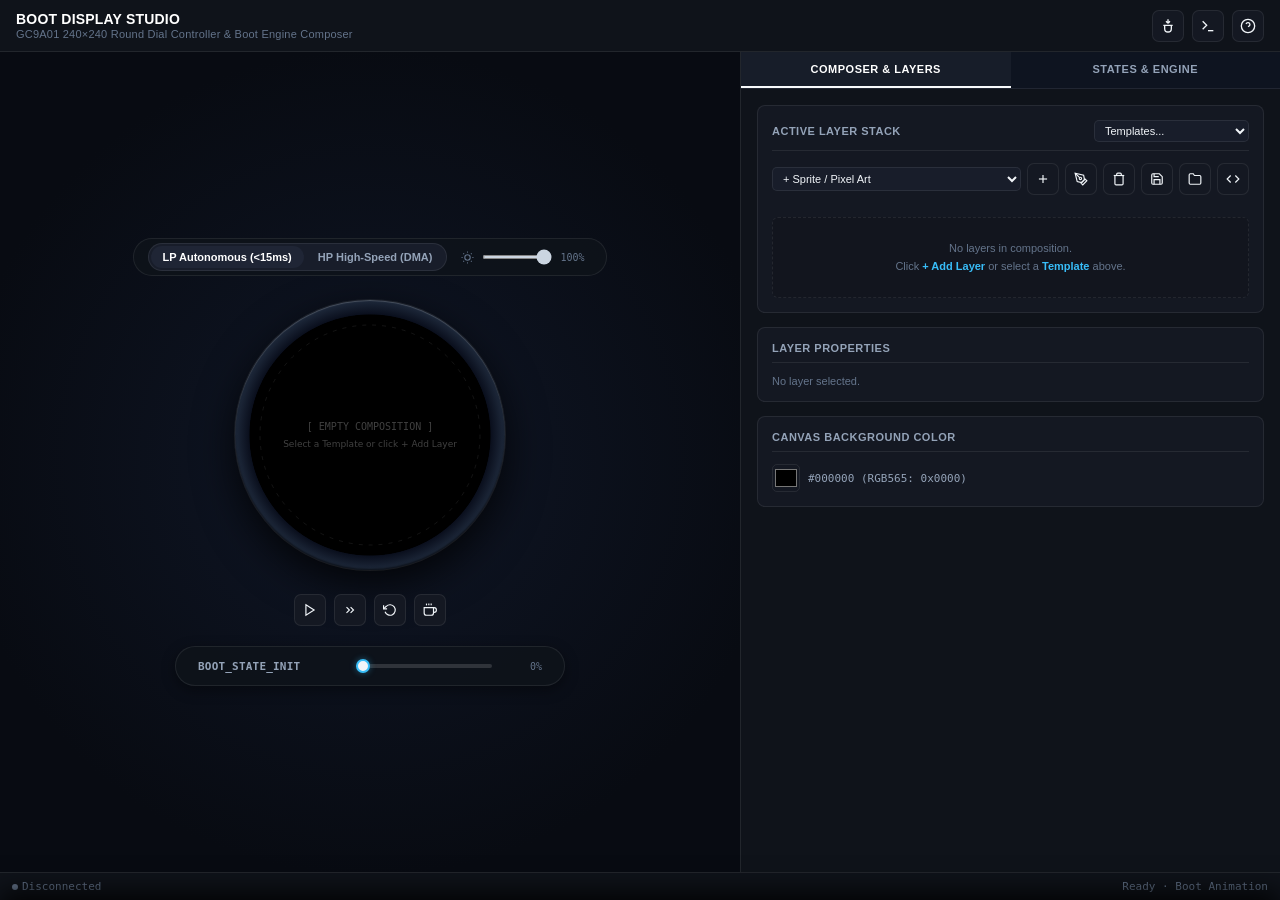
<file: tools-web/index.html>
<!DOCTYPE html>
<html lang="en">
<head>
  <meta charset="UTF-8">
  <meta name="viewport" content="width=device-width, initial-scale=1.0">
  <title>Boot Display Studio · GC9A01 240×240 Console &amp; Boot Engine Composer</title>

  <link rel="stylesheet" href="css/design-system.css">
  <link rel="stylesheet" href="css/console.css">
</head>
<body>

  <!-- ========================================================================
   * 1. SHELL: Header Bar (Title, Subtitle & Pure Icon Actions)
   * ======================================================================== -->
  <header class="app-header">
    <div class="brand-section">
      <span class="brand-title">BOOT DISPLAY STUDIO</span>
      <span class="brand-sub">GC9A01 240×240 Round Dial Controller &amp; Boot Engine Composer</span>
    </div>

    <div class="header-actions">
      <!-- Web Serial Connect Button -->
      <button class="icon-btn" id="btnConnect" data-tooltip="Connect ESP32 (115200 Baud)" aria-label="Connect Serial" onclick="toggleConnection()">
        <svg width="16" height="16" viewBox="0 0 24 24" fill="none" stroke="currentColor" stroke-width="2">
          <path d="M12 2v6m0 0l3-3m-3 3L9 5M5 11h14M7 11v5a5 5 0 0010 0v-5"></path>
        </svg>
      </button>

      <!-- Toggle Terminal Drawer -->
      <button class="icon-btn" id="btnToggleDrawer" data-tooltip="Toggle Serial Console" aria-label="Toggle Serial Console" onclick="toggleTerminalDrawer()">
        <svg width="16" height="16" viewBox="0 0 24 24" fill="none" stroke="currentColor" stroke-width="2">
          <polyline points="4 17 10 11 4 5"></polyline>
          <line x1="12" y1="19" x2="20" y2="19"></line>
        </svg>
      </button>

      <!-- Help Modal Dialog -->
      <button class="icon-btn" id="btnHelp" data-tooltip="Help &amp; Documentation" aria-label="Help" onclick="openHelpModal()">
        <svg width="16" height="16" viewBox="0 0 24 24" fill="none" stroke="currentColor" stroke-width="2">
          <circle cx="12" cy="12" r="10"></circle>
          <path d="M9.09 9a3 3 0 0 1 5.83 1c0 2-3 3-3 3"></path>
          <line x1="12" y1="17" x2="12.01" y2="17"></line>
        </svg>
      </button>
    </div>
  </header>

  <!-- ========================================================================
   * 2. MAIN WORKSPACE: Stage & Controls Panel
   * ======================================================================== -->
  <main class="studio-workspace">
    <!-- Left Display Stage -->
    <section class="display-stage">
      <!-- Stage Top Control Bar: Mode Switcher & Linear Backlight Dimmer -->
      <div class="stage-top-bar">
        <div class="stage-mode-seg" id="segEngine">
          <button class="active" id="btnEngineLp" onclick="setEngine('lp')">LP Autonomous (&lt;15ms)</button>
          <button id="btnEngineHp" onclick="setEngine('hp')">HP High-Speed (DMA)</button>
        </div>

        <div class="brightness-control">
          <svg width="13" height="13" viewBox="0 0 24 24" fill="none" stroke="currentColor" stroke-width="2" style="color: var(--text-muted);">
            <circle cx="12" cy="12" r="5"></circle>
            <line x1="12" y1="1" x2="12" y2="3"></line>
            <line x1="12" y1="21" x2="12" y2="23"></line>
            <line x1="4.22" y1="4.22" x2="5.64" y2="5.64"></line>
            <line x1="18.36" y1="18.36" x2="19.78" y2="19.78"></line>
            <line x1="1" y1="12" x2="3" y2="12"></line>
            <line x1="21" y1="12" x2="23" y2="12"></line>
            <line x1="4.22" y1="19.78" x2="5.64" y2="18.36"></line>
            <line x1="18.36" y1="5.64" x2="19.78" y2="4.22"></line>
          </svg>
          <input type="range" class="brightness-slider" id="rngBrightness" min="0" max="100" value="100" oninput="setBrightness(this.value)">
          <span class="brightness-val" id="valBrightness">100%</span>
        </div>
      </div>

      <!-- Dial Bezel: Pure GC9A01 Circular Display Frame -->
      <div class="dial-bezel" id="dialBezel">
        <canvas id="cv" width="240" height="240"></canvas>
      </div>

      <!-- Stage Quick-Action Toolbar -->
      <div class="stage-quick-bar">
        <button class="icon-btn" id="btnPlayBoot" data-tooltip="Play / Pause Simulation" aria-label="Play/Pause" onclick="togglePlayBoot()">
          <svg id="iconPlayPause" width="14" height="14" viewBox="0 0 24 24" fill="none" stroke="currentColor" stroke-width="2">
            <polygon points="5 3 19 12 5 21 5 3"></polygon>
          </svg>
        </button>

        <button class="icon-btn" id="btnStepFrame" data-tooltip="Single Cycle Simulation (0 -> 100%)" aria-label="Single Cycle" onclick="triggerSingleCycle()">
          <svg width="14" height="14" viewBox="0 0 24 24" fill="none" stroke="currentColor" stroke-width="2">
            <polyline points="13 17 18 12 13 7"></polyline>
            <polyline points="6 17 11 12 6 7"></polyline>
          </svg>
        </button>

        <button class="icon-btn" id="btnRestartBoot" data-tooltip="Restart LP-Core Animation (restart)" aria-label="Restart" onclick="restartBootAnimation()">
          <svg width="14" height="14" viewBox="0 0 24 24" fill="none" stroke="currentColor" stroke-width="2">
            <polyline points="1 4 1 10 7 10"></polyline>
            <path d="M3.51 15a9 9 0 1 0 2.13-9.36L1 10"></path>
          </svg>
        </button>

        <button class="icon-btn" id="btnHandoff" data-tooltip="Trigger LP -> HP Handoff (handoff)" aria-label="Handoff" onclick="triggerHandoff()">
          <svg width="14" height="14" viewBox="0 0 24 24" fill="none" stroke="currentColor" stroke-width="2">
            <path d="M18 8h1a4 4 0 0 1 0 8h-1"></path>
            <path d="M2 8h16v9a4 4 0 0 1-4 4H6a4 4 0 0 1-4-4V8z"></path>
            <line x1="6" y1="1" x2="6" y2="4"></line>
            <line x1="10" y1="1" x2="10" y2="4"></line>
            <line x1="14" y1="1" x2="14" y2="4"></line>
          </svg>
        </button>
      </div>

      <!-- Stage Bottom Control: Boot Progress Scrubber & State -->
      <div class="stage-progress-bar">
        <span class="progress-state-label" id="lblBootState">BOOT_STATE_INIT</span>
        <input type="range" class="progress-slider" id="rngBootProgress" min="0" max="100" value="0" oninput="onScrubberInput(this.value)">
        <span class="progress-val" id="valBootProgress">0%</span>
      </div>
    </section>

    <!-- Right Controls Panel -->
    <aside class="controls-panel">
      <!-- Tab Navigation (Clean uppercase text without icons) -->
      <div class="tab-strip">
        <button class="tab-btn active" id="btnTabComposer" onclick="switchTab('tabComposer')">Composer &amp; Layers</button>
        <button class="tab-btn" id="btnTabStates" onclick="switchTab('tabStates')">States &amp; Engine</button>
      </div>

      <!-- Tab 1: Composer & Layers -->
      <div class="tab-body active" id="tabComposer">
        <!-- Layer Stack Management Card -->
        <div class="panel-card">
          <div class="panel-title" style="flex-wrap: wrap; gap: 6px;">
            <span>ACTIVE LAYER STACK</span>
            <!-- Template Selector Dropdown -->
            <select class="select-field" id="selTemplate" style="padding: 3px 6px; font-size: 11px; max-width: 155px;" onchange="loadPresetTemplate(this.value)">
              <option value="" disabled selected>Templates...</option>
              <option value="blank">Blank Slate (0 Layers)</option>
              <option value="mascot_ring">Retro Mascot &amp; Ring</option>
              <option value="minimal_gauge">Minimal Arc Gauge &amp; Metrics</option>
              <option value="cyberpunk">Cyberpunk Dial &amp; Ticks</option>
            </select>
          </div>

          <div style="display: flex; align-items: center; gap: 6px; margin-bottom: 10px;">
            <select class="select-field" id="selAddElementType" style="flex: 1; padding: 4px 6px; font-size: 11px;">
              <option value="sprite">+ Sprite / Pixel Art</option>
              <option value="gauge">+ Progress Gauge (Ring/Arc)</option>
              <option value="text">+ Typography / Text</option>
            </select>

            <!-- Add Layer Icon Button -->
            <button class="icon-btn" id="btnAddLayer" data-tooltip="Add Selected Primitive" aria-label="Add Layer" onclick="addSelectedElement()">
              <svg width="14" height="14" viewBox="0 0 24 24" fill="none" stroke="currentColor" stroke-width="2">
                <line x1="12" y1="5" x2="12" y2="19"></line>
                <line x1="5" y1="12" x2="19" y2="12"></line>
              </svg>
            </button>

            <!-- Open Sprite & Pixel Art Studio Modal -->
            <button class="icon-btn" id="btnOpenSpriteStudio" data-tooltip="Sprite &amp; Pixel Art Studio (Mini Paint)" aria-label="Sprite Studio" onclick="openSpriteStudioModal()">
              <svg width="14" height="14" viewBox="0 0 24 24" fill="none" stroke="currentColor" stroke-width="2">
                <path d="M12 19l7-7 3 3-7 7-3-3z"></path>
                <path d="M18 13l-1.5-7.5L2 2l3.5 14.5L13 18l5-5z"></path>
                <path d="M2 2l7.586 7.586"></path>
                <circle cx="11" cy="11" r="2"></circle>
              </svg>
            </button>

            <!-- Clear All Layers -->
            <button class="icon-btn" id="btnClearLayers" data-tooltip="Clear All Layers (Blank)" aria-label="Clear Layers" onclick="clearAllLayers()">
              <svg width="14" height="14" viewBox="0 0 24 24" fill="none" stroke="currentColor" stroke-width="2">
                <polyline points="3 6 5 6 21 6"></polyline>
                <path d="M19 6v14a2 2 0 0 1-2 2H7a2 2 0 0 1-2-2V6m3 0V4a2 2 0 0 1 2-2h4a2 2 0 0 1 2 2v2"></path>
              </svg>
            </button>

            <!-- Save Project Icon Button -->
            <button class="icon-btn" id="btnSaveProj" data-tooltip="Save Project (.bootproj)" aria-label="Save Project" onclick="saveProjectJson()">
              <svg width="14" height="14" viewBox="0 0 24 24" fill="none" stroke="currentColor" stroke-width="2">
                <path d="M19 21H5a2 2 0 0 1-2-2V5a2 2 0 0 1 2-2h11l5 5v11a2 2 0 0 1-2 2z"></path>
                <polyline points="17 21 17 13 7 13 7 21"></polyline>
                <polyline points="7 3 7 8 15 8"></polyline>
              </svg>
            </button>

            <!-- Open Project Icon Button -->
            <button class="icon-btn" id="btnOpenProj" data-tooltip="Open Project (.bootproj)" aria-label="Open Project" onclick="document.getElementById('projectFileInput').click()">
              <svg width="14" height="14" viewBox="0 0 24 24" fill="none" stroke="currentColor" stroke-width="2">
                <path d="M22 19a2 2 0 0 1-2 2H4a2 2 0 0 1-2-2V5a2 2 0 0 1 2-2h5l2 3h9a2 2 0 0 1 2 2z"></path>
              </svg>
            </button>
            <input type="file" id="projectFileInput" accept=".json,.bootproj" style="display:none;" onchange="onProjectFileSelected(event)">

            <!-- Export C-Header Icon Button -->
            <button class="icon-btn" id="btnOpenExportModal" data-tooltip="Export C-Header (boot_logo_custom.h)" aria-label="Export C-Header" onclick="openExportModal()">
              <svg width="14" height="14" viewBox="0 0 24 24" fill="none" stroke="currentColor" stroke-width="2">
                <polyline points="16 18 22 12 16 6"></polyline>
                <polyline points="8 6 2 12 8 18"></polyline>
              </svg>
            </button>
          </div>

          <!-- Dynamic Layer List -->
          <div class="layer-list" id="layerListContainer">
            <!-- Populated dynamically via JS -->
          </div>
        </div>

        <!-- Layer Property Inspector Card -->
        <div class="panel-card" id="layerInspectorCard">
          <div class="panel-title">
            <span id="inspectorTitle">LAYER PROPERTIES</span>
          </div>
          <div id="inspectorFields" style="display: flex; flex-direction: column; gap: 10px;">
            <!-- Rendered dynamically depending on selected layer -->
          </div>
        </div>

        <!-- Global Canvas Background Card -->
        <div class="panel-card">
          <div class="panel-title">
            <span>CANVAS BACKGROUND COLOR</span>
          </div>
          <div class="color-row">
            <input type="color" class="color-picker" id="pickBgColor" value="#000000" onchange="onBgColorChange(this.value)">
            <span class="color-hex" id="hexBgColor">#000000 (RGB565: 0x0000)</span>
          </div>
        </div>
      </div>

      <!-- Tab 2: States & Engine -->
      <div class="tab-body" id="tabStates">
        <!-- Industrial Boot State Machine -->
        <div class="panel-card">
          <div class="panel-title">
            <span>Industrial Boot State Machine</span>
          </div>
          <div class="field-row">
            <div class="field-group">
              <label class="field-label">Boot Mode</label>
              <select class="select-field" id="selBootMode" onchange="onBootModeChange(this.value)">
                <option value="0">0: CONTINUOUS</option>
                <option value="1">1: STATIC_FRAME</option>
                <option value="2">2: SINGLE_CYCLE</option>
                <option value="3" selected>3: EVENT_DRIVEN</option>
              </select>
            </div>
            <div class="field-group">
              <label class="field-label">Completing Threshold</label>
              <input type="number" class="input-field" id="numThreshold" min="50" max="99" value="85" onchange="onThresholdChange(this.value)">
            </div>
          </div>

          <div class="field-group" style="margin-top: 4px;">
            <div style="display: flex; justify-content: space-between;">
              <label class="field-label">Completion Hold Duration (ms)</label>
              <span style="font-size: 11px; font-family: var(--font-mono); color: var(--accent-ice);" id="valHoldDuration">600 ms</span>
            </div>
            <input type="range" min="100" max="2500" step="50" value="600" id="rngHoldDuration" style="accent-color: #38bdf8; cursor: pointer;" oninput="onHoldMsChange(this.value)">
            <div style="display: flex; justify-content: space-between; font-size: 10px; color: var(--text-muted); font-family: var(--font-mono);">
              <span>100 ms</span>
              <span>600 ms</span>
              <span>2500 ms</span>
            </div>
          </div>
        </div>

        <!-- Hardware Engine & Handoff -->
        <div class="panel-card">
          <div class="panel-title">
            <span>Hardware Engine &amp; Bus Handoff</span>
          </div>
          <p style="font-size: 11px; color: var(--text-dim); line-height: 1.5;">
            The autonomous LP-Core driver initializes display registers in &lt;15ms directly out of cold reset. Once HP-Core FreeRTOS finishes peripheral probing, a handoff signal releases the SPI bus without visible display flickering.
          </p>
          <div class="field-row">
            <div class="field-group">
              <label class="field-label">LP-Core Target Bus</label>
              <input type="text" class="input-field" value="LP_SPI (GPIO 2,3,4,5)" readonly>
            </div>
            <div class="field-group">
              <label class="field-label">HP-Core Target Bus</label>
              <input type="text" class="input-field" value="SPI2_HOST (DMA Transmit)" readonly>
            </div>
          </div>
        </div>
      </div>
    </aside>
  </main>

  <!-- ========================================================================
   * STATUS BAR
   * ======================================================================== -->
  <footer class="status-bar">
    <div class="status-left">
      <div class="status-item">
        <span class="status-dot" id="statusDot"></span>
        <span id="statusText">Disconnected</span>
      </div>
    </div>
    <div class="status-right">
      <div class="status-item" id="statusInfo">Ready · Boot Animation</div>
    </div>
  </footer>

  <!-- ========================================================================
   * 3. SHELL: Collapsible Bottom Terminal Drawer
   * ======================================================================== -->
  <div class="bottom-terminal-drawer" id="bottomTerminalDrawer">
    <div class="drawer-header">
      <div class="drawer-title">
        <svg width="14" height="14" viewBox="0 0 24 24" fill="none" stroke="currentColor" stroke-width="2">
          <polyline points="4 17 10 11 4 5"></polyline>
          <line x1="12" y1="19" x2="20" y2="19"></line>
        </svg>
        <span>Serial Console · 115200 baud</span>
      </div>
      <div class="drawer-actions">
        <!-- Pure Icon Buttons with tooltips -->
        <button class="icon-btn" id="btnTermInfo" data-tooltip="Query Info (info)" aria-label="Info" onclick="sendSerialCmd('info')">
          <svg width="13" height="13" viewBox="0 0 24 24" fill="none" stroke="currentColor" stroke-width="2">
            <circle cx="12" cy="12" r="10"></circle>
            <line x1="12" y1="16" x2="12" y2="12"></line>
            <line x1="12" y1="8" x2="12.01" y2="8"></line>
          </svg>
        </button>

        <button class="icon-btn" id="btnTermState" data-tooltip="Query Boot State (state)" aria-label="State" onclick="sendSerialCmd('state')">
          <svg width="13" height="13" viewBox="0 0 24 24" fill="none" stroke="currentColor" stroke-width="2">
            <polyline points="22 12 18 12 15 21 9 3 6 12 2 12"></polyline>
          </svg>
        </button>

        <button class="icon-btn" id="btnTermHandoff" data-tooltip="Trigger Handoff (handoff)" aria-label="Handoff" onclick="sendSerialCmd('handoff')">
          <svg width="13" height="13" viewBox="0 0 24 24" fill="none" stroke="currentColor" stroke-width="2">
            <polyline points="13 17 18 12 13 7"></polyline>
            <polyline points="6 17 11 12 6 7"></polyline>
          </svg>
        </button>

        <button class="icon-btn" id="btnTermRestart" data-tooltip="Restart LP Boot (restart)" aria-label="Restart" onclick="sendSerialCmd('restart')">
          <svg width="13" height="13" viewBox="0 0 24 24" fill="none" stroke="currentColor" stroke-width="2">
            <polyline points="1 4 1 10 7 10"></polyline>
            <path d="M3.51 15a9 9 0 1 0 2.13-9.36L1 10"></path>
          </svg>
        </button>

        <button class="icon-btn" id="btnCopyTerm" data-tooltip="Copy Log to Clipboard" aria-label="Copy serial log to clipboard">
          <svg width="13" height="13" viewBox="0 0 24 24" fill="none" stroke="currentColor" stroke-width="2">
            <rect x="8" y="8" width="13" height="13" rx="2"></rect>
            <path d="M16 8V5a2 2 0 0 0-2-2H5a2 2 0 0 0-2 2v9a2 2 0 0 0 2 2h3"></path>
          </svg>
        </button>

        <button class="icon-btn" id="btnDownloadTerm" data-tooltip="Download Log" aria-label="Download serial log">
          <svg width="13" height="13" viewBox="0 0 24 24" fill="none" stroke="currentColor" stroke-width="2">
            <path d="M21 15v4a2 2 0 0 1-2 2H5a2 2 0 0 1-2-2v-4"></path>
            <polyline points="7 10 12 15 17 10"></polyline>
            <line x1="12" y1="15" x2="12" y2="3"></line>
          </svg>
        </button>

        <button class="icon-btn" id="btnClearTerm" data-tooltip="Clear Log" aria-label="Clear serial log" onclick="clearTerminal()">
          <svg width="13" height="13" viewBox="0 0 24 24" fill="none" stroke="currentColor" stroke-width="2">
            <polyline points="3 6 5 6 21 6"></polyline>
            <path d="M19 6v14a2 2 0 0 1-2 2H7a2 2 0 0 1-2-2V6m3 0V4a2 2 0 0 1 2-2h4a2 2 0 0 1 2 2v2"></path>
          </svg>
        </button>

        <button class="icon-btn" id="btnCloseDrawer" data-tooltip="Close Drawer" aria-label="Close serial console" onclick="toggleTerminalDrawer(false)">
          <svg width="13" height="13" viewBox="0 0 24 24" fill="none" stroke="currentColor" stroke-width="2">
            <line x1="18" y1="6" x2="6" y2="18"></line>
            <line x1="6" y1="6" x2="18" y2="18"></line>
          </svg>
        </button>
      </div>
    </div>
    <div class="drawer-body" id="termLog">
      <div class="log-info">[SYS] Terminal ready. Plug in your ESP32 board and click the top-right plug icon.</div>
    </div>
    <div class="drawer-input-row">
      <input type="text" id="termCmdInput" placeholder="Type a command and press Enter..." onkeydown="if(event.key==='Enter') sendCustomTermCmd()">
      <button class="icon-btn" id="btnSendCmd" data-tooltip="Send Command" aria-label="Send Command" onclick="sendCustomTermCmd()">
        <svg width="14" height="14" viewBox="0 0 24 24" fill="none" stroke="currentColor" stroke-width="2">
          <line x1="22" y1="2" x2="11" y2="13"></line>
          <polygon points="22 2 15 22 11 13 2 9 22 2"></polygon>
        </svg>
      </button>
    </div>
  </div>

  <!-- ========================================================================
   * 4. MODALS: Help, Asset Import, C-Header Export
   * ======================================================================== -->

  <!-- Help Modal -->
  <div class="modal-backdrop" id="helpModal">
    <div class="modal-card">
      <div class="modal-head">
        <span class="modal-title">Boot Display Studio · Reference</span>
        <button class="icon-btn" aria-label="Close" onclick="closeHelpModal()">
          <svg width="14" height="14" viewBox="0 0 24 24" fill="none" stroke="currentColor" stroke-width="2">
            <line x1="18" y1="6" x2="6" y2="18"></line>
            <line x1="6" y1="6" x2="18" y2="18"></line>
          </svg>
        </button>
      </div>
      <div class="modal-body">
        <p><strong>Architecture Overview:</strong> The ESP-IDF Boot Display driver delivers instant-on visual feedback using the autonomous LP-Core (ULP RISC-V @ 40MHz) over LP-SPI, switching seamlessly to HP-Core DMA SPI without bus collision.</p>
        <p><strong>Universal Composer:</strong> Compose circular boot displays using dynamic stacked elements: Progress Rings, Circular Typography, Pixel Mascots, and 1-bit custom imported Bitmaps.</p>
        <p><strong>Firmware Commands:</strong></p>
        <p><code>info</code> — Query display driver statistics, frame timings, and init durations</p>
        <p><code>state</code> — Read current boot animation state</p>
        <p><code>handoff</code> — Release display bus from LP-Core to HP-Core</p>
        <p><code>restart</code> — Re-trigger autonomous LP-Core boot sequence</p>
        <p><code>progress &lt;0..100&gt;</code> — Report boot completion progress</p>
        <p><code>mode &lt;0..3&gt;</code> — Set boot display mode (Continuous, Static, Single-Cycle, Event-Driven)</p>
      </div>
    </div>
  </div>

  <!-- Sprite & Pixel Art Studio Modal Dialog -->
  <div class="modal-backdrop" id="spriteStudioModal">
    <div class="modal-card pixel-modal-card">
      <div class="modal-head">
        <div style="display: flex; align-items: center; gap: 8px;">
          <svg width="16" height="16" viewBox="0 0 24 24" fill="none" stroke="currentColor" stroke-width="2" style="color: var(--accent-ice);">
            <path d="M12 19l7-7 3 3-7 7-3-3z"></path>
            <path d="M18 13l-1.5-7.5L2 2l3.5 14.5L13 18l5-5z"></path>
            <path d="M2 2l7.586 7.586"></path>
            <circle cx="11" cy="11" r="2"></circle>
          </svg>
          <span class="modal-title">Sprite &amp; Pixel Art Studio</span>
        </div>
        <button class="icon-btn" aria-label="Close" onclick="closeSpriteStudioModal()">
          <svg width="14" height="14" viewBox="0 0 24 24" fill="none" stroke="currentColor" stroke-width="2">
            <line x1="18" y1="6" x2="6" y2="18"></line>
            <line x1="6" y1="6" x2="18" y2="18"></line>
          </svg>
        </button>
      </div>
      <div class="modal-body" style="padding: 16px;">
        <div class="pixel-studio-body">
          <!-- Tools Column -->
          <div class="pixel-tools-col">
            <span class="field-label" style="margin-bottom: 2px;">Drawing Tools</span>
            <div class="pixel-tool-grid">
              <button class="pixel-tool-btn active" id="btnToolPen" data-tooltip="Pencil / Draw" onclick="setPixelTool('pen')">
                <svg width="15" height="15" viewBox="0 0 24 24" fill="none" stroke="currentColor" stroke-width="2"><path d="M12 19l7-7 3 3-7 7-3-3z"></path><path d="M18 13l-1.5-7.5L2 2l3.5 14.5L13 18l5-5z"></path></svg>
              </button>
              <button class="pixel-tool-btn" id="btnToolEraser" data-tooltip="Eraser (Transparent)" onclick="setPixelTool('eraser')">
                <svg width="15" height="15" viewBox="0 0 24 24" fill="none" stroke="currentColor" stroke-width="2"><path d="M20 20H7L3 16C2 15 2 13 3 12L13 2L22 11L20 20Z"></path><line x1="7" y1="20" x2="17" y2="10"></line></svg>
              </button>
              <button class="pixel-tool-btn" id="btnToolBucket" data-tooltip="Paint Bucket (Flood Fill)" onclick="setPixelTool('bucket')">
                <svg width="15" height="15" viewBox="0 0 24 24" fill="none" stroke="currentColor" stroke-width="2"><path d="M19 11l-8-8-8.5 8.5a2.12 2.12 0 0 0 0 3l5 5a2.12 2.12 0 0 0 3 0L19 11z"></path><path d="M5 2l5 5"></path><path d="M2 13h15"></path><path d="M22 20a2 2 0 1 1-4 0c0-1.6 2-3 2-3s2 1.4 2 3z"></path></svg>
              </button>
              <button class="pixel-tool-btn" id="btnToolPipette" data-tooltip="Eyedropper (Pick Color)" onclick="setPixelTool('picker')">
                <svg width="15" height="15" viewBox="0 0 24 24" fill="none" stroke="currentColor" stroke-width="2"><path d="M14 2l4 4-9 9-4-4 9-9z"></path><path d="M3 21l3-1-2-2-1 3z"></path></svg>
              </button>
            </div>

            <span class="field-label" style="margin-top: 6px;">Palette</span>
            <div class="pixel-swatches-grid" id="pixelSwatches">
              <!-- Swatches populated via JS -->
            </div>
            <div style="display: flex; align-items: center; gap: 6px; margin-top: 4px;">
              <input type="color" id="pixelColorInput" value="#00d4ff" style="width: 26px; height: 26px; border: none; border-radius: 4px; cursor: pointer; background: transparent;" onchange="onPixelColorPickerChange(this.value)">
              <span style="font-family: var(--font-mono); font-size: 10px; color: var(--text-dim);" id="lblCurrentColor">#00d4ff</span>
            </div>

            <span class="field-label" style="margin-top: 6px;">Grid Actions</span>
            <div class="pixel-tool-grid">
              <button class="pixel-tool-btn" data-tooltip="Clear Grid" onclick="clearPixelGrid()">
                <svg width="14" height="14" viewBox="0 0 24 24" fill="none" stroke="currentColor" stroke-width="2"><polyline points="3 6 5 6 21 6"></polyline><path d="M19 6v14a2 2 0 0 1-2 2H7a2 2 0 0 1-2-2V6m3 0V4a2 2 0 0 1 2-2h4a2 2 0 0 1 2 2v2"></path></svg>
              </button>
              <button class="pixel-tool-btn" data-tooltip="Invert Pixels" onclick="invertPixelGrid()">
                <svg width="14" height="14" viewBox="0 0 24 24" fill="none" stroke="currentColor" stroke-width="2"><circle cx="12" cy="12" r="10"></circle><path d="M12 2a10 10 0 0 0 0 20z" fill="currentColor"></path></svg>
              </button>
            </div>

            <span class="field-label" style="margin-top: 6px;">Shift 1px</span>
            <div class="pixel-tool-grid">
              <button class="pixel-tool-btn" data-tooltip="Shift Up" onclick="shiftPixelGrid(0, -1)"><svg width="12" height="12" viewBox="0 0 24 24" fill="none" stroke="currentColor" stroke-width="2"><polyline points="18 15 12 9 6 15"></polyline></svg></button>
              <button class="pixel-tool-btn" data-tooltip="Shift Down" onclick="shiftPixelGrid(0, 1)"><svg width="12" height="12" viewBox="0 0 24 24" fill="none" stroke="currentColor" stroke-width="2"><polyline points="6 9 12 15 18 9"></polyline></svg></button>
              <button class="pixel-tool-btn" data-tooltip="Shift Left" onclick="shiftPixelGrid(-1, 0)"><svg width="12" height="12" viewBox="0 0 24 24" fill="none" stroke="currentColor" stroke-width="2"><polyline points="15 18 9 12 15 6"></polyline></svg></button>
              <button class="pixel-tool-btn" data-tooltip="Shift Right" onclick="shiftPixelGrid(1, 0)"><svg width="12" height="12" viewBox="0 0 24 24" fill="none" stroke="currentColor" stroke-width="2"><polyline points="9 18 15 12 9 6"></polyline></svg></button>
            </div>
          </div>

          <!-- Center Interactive Grid Canvas -->
          <div class="pixel-grid-wrap">
            <div style="display: flex; justify-content: space-between; align-items: center; width: 100%;">
              <div style="display: flex; align-items: center; gap: 8px;">
                <span class="field-label" style="margin: 0;">Resolution:</span>
                <select class="select-field" id="selGridRes" style="padding: 2px 6px; font-size: 11px;" onchange="changeGridResolution(parseInt(this.value))">
                  <option value="16">16 × 16 px</option>
                  <option value="24" selected>24 × 24 px</option>
                  <option value="32">32 × 32 px</option>
                  <option value="48">48 × 48 px</option>
                </select>
              </div>

              <div style="display: flex; align-items: center; gap: 8px;">
                <span class="field-label" style="margin: 0;">Presets:</span>
                <select class="select-field" id="selSpritePreset" style="padding: 2px 6px; font-size: 11px;" onchange="loadSpritePreset(this.value)">
                  <option value="" disabled selected>Load Preset...</option>
                  <option value="tomato">Tomato / Fruit (24×24)</option>
                  <option value="mascot">Retro Mascot (12×14)</option>
                  <option value="chip">ESP32 Chip (24×24)</option>
                  <option value="heart">Pixel Heart (16×16)</option>
                  <option value="star">Star / Spark (16×16)</option>
                </select>
              </div>
            </div>

            <canvas id="pixelGridCanvas" width="288" height="288"></canvas>
            <div style="display: flex; justify-content: space-between; width: 100%; font-size: 10px; font-family: var(--font-mono); color: var(--text-muted);">
              <span id="lblGridCoords">X: 0, Y: 0</span>
              <span>Hold &amp; Drag to Paint</span>
            </div>
          </div>

          <!-- Right Sidebar: 1:1 Dial Preview & Image Importer -->
          <div class="pixel-sidebar-col">
            <span class="field-label">Dial 1:1 Preview</span>
            <div class="pixel-preview-box">
              <div class="pixel-dial-preview">
                <canvas id="previewMiniCanvas" width="48" height="48"></canvas>
              </div>
              <span style="font-size: 10px; font-family: var(--font-mono); color: var(--text-muted); margin-top: 6px;" id="lblPreviewScale">Scale: 2x</span>
            </div>

            <span class="field-label">Import External Asset</span>
            <div class="dropzone-box" id="spriteDropzone" onclick="document.getElementById('spriteFileInput').click()">
              <svg width="22" height="22" viewBox="0 0 24 24" fill="none" stroke="currentColor" stroke-width="2" style="color: var(--accent-ice); margin-bottom: 4px;">
                <path d="M21 15v4a2 2 0 0 1-2 2H5a2 2 0 0 1-2-2v-4"></path>
                <polyline points="17 8 12 3 7 8"></polyline>
                <line x1="12" y1="3" x2="12" y2="15"></line>
              </svg>
              <div style="font-weight: 600; font-size: 11px; color: #fff;">Drop Image File</div>
              <div style="font-size: 10px; color: var(--text-muted); margin-top: 2px;">PNG, JPG, SVG, WEBP</div>
              <input type="file" id="spriteFileInput" accept="image/*" style="display:none;" onchange="handleSpriteImageFile(event)">
            </div>

            <div style="display: flex; flex-direction: column; gap: 4px;">
              <div style="display: flex; justify-content: space-between;">
                <span class="field-label" style="font-size: 10px;">Import Threshold</span>
                <span style="font-size: 10px; font-family: var(--font-mono); color: var(--accent-ice);" id="valImportThreshold">128</span>
              </div>
              <input type="range" min="0" max="255" value="128" id="rngImportThreshold" style="width: 100%; accent-color: #38bdf8; cursor: pointer;" oninput="updateImportThreshold(this.value)">
            </div>

            <button class="btn btn-primary" id="btnSaveSpriteLayer" style="margin-top: auto;" onclick="saveSpriteToLayer()">
              + Insert as Sprite Layer
            </button>
          </div>
        </div>
      </div>
    </div>
  </div>

  <!-- C-Header Export Modal Dialog -->
  <div class="modal-backdrop" id="cHeaderModal">
    <div class="modal-card" style="max-width: 680px;">
      <div class="modal-head">
        <span class="modal-title">Production C-Header · boot_logo_custom.h</span>
        <div style="display: flex; align-items: center; gap: 6px;">
          <button class="icon-btn" data-tooltip="Copy to Clipboard" aria-label="Copy Code" onclick="copyHeaderCode()">
            <svg width="14" height="14" viewBox="0 0 24 24" fill="none" stroke="currentColor" stroke-width="2">
              <rect x="9" y="9" width="13" height="13" rx="2" ry="2"></rect>
              <path d="M5 15H4a2 2 0 0 1-2-2V4a2 2 0 0 1 2-2h9a2 2 0 0 1 2 2v1"></path>
            </svg>
          </button>
          <button class="icon-btn" data-tooltip="Download boot_logo_custom.h" aria-label="Download File" onclick="downloadHeaderFile()">
            <svg width="14" height="14" viewBox="0 0 24 24" fill="none" stroke="currentColor" stroke-width="2">
              <path d="M21 15v4a2 2 0 0 1-2 2H5a2 2 0 0 1-2-2v-4"></path>
              <polyline points="7 10 12 15 17 10"></polyline>
              <line x1="12" y1="15" x2="12" y2="3"></line>
            </svg>
          </button>
          <button class="icon-btn" aria-label="Close" onclick="closeExportModal()">
            <svg width="14" height="14" viewBox="0 0 24 24" fill="none" stroke="currentColor" stroke-width="2">
              <line x1="18" y1="6" x2="6" y2="18"></line>
              <line x1="6" y1="6" x2="18" y2="18"></line>
            </svg>
          </button>
        </div>
      </div>
      <div class="modal-body">
        <textarea id="codeOutput" readonly style="width: 100%; height: 380px; background: #05070a; border: 1px solid var(--border-color); border-radius: 6px; padding: 12px; font-family: var(--font-mono); font-size: 11px; color: #38bdf8; outline: none; resize: none; white-space: pre;"></textarea>
      </div>
    </div>
  </div>

  <!-- ========================================================================
   * 5. JAVASCRIPT: Engine, Mini-LVGL Composer & Hardware Bridge
   * ======================================================================== -->
  <script src="js/state.js"></script>
  <script src="js/sprite-editor.js"></script>
  <script src="js/canvas-interactions.js"></script>
  <script src="js/display-renderer.js"></script>
  <script src="js/boot-controls.js"></script>
  <script src="js/layer-editor.js"></script>
  <script src="js/project-export.js"></script>
  <script src="js/serial-ui.js"></script>
</body>
</html>
</file>
<file: tools-web/css/design-system.css>
:root {
      /* Surfaces & Backgrounds */
      --bg-base: #090b10;
      --bg-panel: #0f131a;
      --bg-card: #141822;
      --bg-input: #181d2a;
      --bg-hover: #1f2535;

      /* Refined Hairline Borders */
      --border-color: rgba(255, 255, 255, 0.08);
      --border-hover: rgba(255, 255, 255, 0.16);
      --border-active: rgba(255, 255, 255, 0.28);

      /* Typography */
      --text-main: #f1f5f9;
      --text-dim: #94a3b8;
      --text-muted: #64748b;

      /* Functional Accents */
      --accent-ice: #38bdf8;
      --accent-emerald: #10b981;
      --accent-emerald-soft: #34d399;
      --accent-amber: #f59e0b;
      --accent-amber-soft: #fbbf24;
      --accent-crimson: #ef4444;
      --accent-crimson-soft: #f87171;

      --font-sans: -apple-system, BlinkMacSystemFont, "Segoe UI", Roboto, Helvetica, Arial, sans-serif;
      --font-mono: ui-monospace, "Cascadia Code", "Fira Code", "JetBrains Mono", Consolas, monospace;

      --header-height: 52px;
      --panel-width: 540px;
    }
    * {
      box-sizing: border-box;
      margin: 0;
      padding: 0;
    }
    body {
      background: var(--bg-base);
      color: var(--text-main);
      font-family: var(--font-sans);
      height: 100vh;
      display: flex;
      flex-direction: column;
      overflow: hidden;
      user-select: none;
      -webkit-font-smoothing: antialiased;
    }
    @keyframes pulse-dot {
      0%, 100% { opacity: 1; transform: scale(1); }
      50% { opacity: 0.4; transform: scale(0.85); }
    }
</file>
<file: tools-web/css/console.css>
/* ==========================================================================
     * 1. ESP32 Studio Design Tokens & Core Styles (Pro Titanium & Deep Slate)
     * ========================================================================== */






    /* Tooltip Styling */
    [data-tooltip] {
      position: relative;
    }
    [data-tooltip]:hover::after {
      content: attr(data-tooltip);
      position: absolute;
      top: calc(100% + 7px);
      right: 0;
      white-space: nowrap;
      background: #090c12;
      color: #fff;
      font-size: 11px;
      font-family: var(--font-sans);
      font-weight: 500;
      padding: 4px 8px;
      border-radius: 5px;
      border: 1px solid var(--border-hover);
      box-shadow: 0 6px 18px rgba(0, 0, 0, 0.7);
      z-index: 1000;
      pointer-events: none;
    }

    /* Icon Buttons Standard */
    .icon-btn {
      width: 32px;
      height: 32px;
      padding: 0;
      border-radius: 7px;
      border: 1px solid var(--border-color);
      background: var(--bg-card);
      color: var(--text-main);
      display: inline-flex;
      align-items: center;
      justify-content: center;
      cursor: pointer;
      position: relative;
      transition: all 0.15s ease;
      flex-shrink: 0;
      outline: none;
    }
    .icon-btn:hover { background: var(--bg-hover); border-color: var(--border-hover); color: #fff; }
    .icon-btn:active { transform: translateY(1px); }
    .icon-btn:disabled { opacity: 0.4; cursor: not-allowed; }
    .icon-btn.connected {
      background: rgba(16, 185, 129, 0.14);
      color: var(--accent-emerald-soft);
      border-color: rgba(16, 185, 129, 0.45);
      box-shadow: 0 0 10px rgba(16, 185, 129, 0.2);
    }
    .icon-btn.connecting {
      background: rgba(245, 158, 11, 0.14);
      color: var(--accent-amber-soft);
      border-color: rgba(245, 158, 11, 0.4);
      animation: pulse-dot 1.2s infinite;
    }



    .btn {
      background: var(--bg-card);
      color: var(--text-main);
      border: 1px solid var(--border-color);
      border-radius: 6px;
      padding: 6px 12px;
      font-size: 11px;
      font-weight: 600;
      cursor: pointer;
      display: inline-flex;
      align-items: center;
      gap: 6px;
      transition: background 0.15s, border-color 0.15s;
    }
    .btn:hover { background: var(--bg-hover); border-color: var(--border-hover); color: #fff; }
    .btn-primary {
      background: rgba(56, 189, 248, 0.15);
      border-color: rgba(56, 189, 248, 0.4);
      color: var(--accent-ice);
    }
    .btn-primary:hover {
      background: rgba(56, 189, 248, 0.25);
      border-color: var(--accent-ice);
      color: #fff;
    }

    /* ==========================================================================
     * 2. Header Bar
     * ========================================================================== */
    header.app-header {
      background: var(--bg-panel);
      border-bottom: 1px solid var(--border-color);
      height: var(--header-height);
      display: flex;
      align-items: center;
      justify-content: space-between;
      padding: 0 16px;
      gap: 12px;
      flex-shrink: 0;
      z-index: 100;
    }

    .brand-section {
      display: flex;
      flex-direction: column;
      gap: 2px;
    }

    .brand-title {
      font-size: 14px;
      font-weight: 700;
      letter-spacing: 0.2px;
      color: #fff;
      line-height: 1.2;
      white-space: nowrap;
    }

    .brand-sub {
      font-size: 11px;
      color: var(--text-muted);
      font-family: var(--font-sans);
      letter-spacing: 0.02em;
      line-height: 1;
      white-space: nowrap;
    }

    .header-actions {
      display: flex;
      align-items: center;
      gap: 8px;
    }

    /* ==========================================================================
     * 3. Main Workspace Layout
     * ========================================================================== */
    .studio-workspace {
      display: flex;
      flex: 1;
      height: calc(100vh - var(--header-height));
      overflow: hidden;
    }

    /* Left Stage */
    .display-stage {
      flex: 1;
      display: flex;
      flex-direction: column;
      align-items: center;
      justify-content: center;
      background: radial-gradient(circle at center, #0f1626 0%, #080b12 75%);
      position: relative;
      padding: 24px;
      gap: 20px;
      overflow-y: auto;
    }

    /* Stage Top Control Bar: Mode Switcher & Linear Backlight Dimmer */
    .stage-top-bar {
      display: flex;
      align-items: center;
      gap: 14px;
      background: rgba(15, 19, 26, 0.85);
      border: 1px solid var(--border-color);
      border-radius: 24px;
      padding: 4px 14px;
      z-index: 10;
    }

    .stage-mode-seg {
      display: flex;
      gap: 2px;
      background: var(--bg-input);
      border-radius: 16px;
      padding: 2px;
      border: 1px solid var(--border-color);
    }
    .stage-mode-seg button {
      padding: 5px 12px;
      border: none;
      border-radius: 14px;
      background: transparent;
      color: var(--text-dim);
      font-size: 11px;
      font-weight: 600;
      cursor: pointer;
      transition: all 0.15s;
      white-space: nowrap;
    }
    .stage-mode-seg button:hover { color: #fff; }
    .stage-mode-seg button.active {
      background: var(--bg-hover);
      color: #fff;
    }

    .brightness-control {
      display: flex;
      align-items: center;
      gap: 8px;
    }
    .brightness-slider {
      width: 70px;
      height: 4px;
      accent-color: #cbd5e1;
      cursor: pointer;
    }
    .brightness-val {
      font-family: var(--font-mono);
      font-size: 10px;
      color: var(--text-muted);
      width: 32px;
    }

    /* Dial Bezel: 270px Bezel with 240px Circular GC9A01 Canvas */
    .dial-bezel {
      width: 270px;
      height: 270px;
      border-radius: 50%;
      margin: 4px 0;
      background: radial-gradient(circle at center, #000000 0%, #000000 120px, #0a0f1d 121px, #1e293b 135px);
      box-shadow:
        0 0 0 1px rgba(255, 255, 255, 0.08),
        0 14px 40px rgba(0, 0, 0, 0.8),
        inset 0 1px 1px rgba(255, 255, 255, 0.2),
        inset 0 -1px 2px rgba(0, 0, 0, 0.6);
      display: flex;
      align-items: center;
      justify-content: center;
      position: relative;
      flex-shrink: 0;
    }

    #cv {
      width: 240px;
      height: 240px;
      border-radius: 50%;
      display: block;
      background: #000000;
      box-shadow: inset 0 0 12px rgba(0, 0, 0, 0.95);
      position: relative;
      z-index: 2;
      transition: filter 0.15s ease;
    }

    /* Stage Quick Action Bar */
    .stage-quick-bar {
      display: flex;
      gap: 8px;
      align-items: center;
      justify-content: center;
    }

    /* Stage Bottom Control Bar: Boot Progress Scrubber & State */
    .stage-progress-bar {
      display: flex;
      align-items: center;
      gap: 12px;
      background: rgba(15, 19, 26, 0.85);
      border: 1px solid var(--border-color);
      border-radius: 20px;
      padding: 0 22px;
      height: 40px;
      width: 390px;
      max-width: 100%;
      z-index: 10;
      box-shadow: 0 4px 14px rgba(0, 0, 0, 0.4);
    }
    .progress-state-label {
      font-family: var(--font-mono);
      font-size: 11px;
      font-weight: 600;
      color: var(--text-dim);
      width: 140px;
      white-space: nowrap;
      overflow: hidden;
      text-overflow: ellipsis;
      letter-spacing: 0.2px;
      transition: color 0.15s;
      flex-shrink: 0;
    }
    .progress-slider {
      -webkit-appearance: none;
      appearance: none;
      flex: 1;
      height: 4px;
      background: rgba(255, 255, 255, 0.14);
      border-radius: 2px;
      outline: none;
      cursor: pointer;
      margin: 0 6px;
    }
    .progress-slider::-webkit-slider-thumb {
      -webkit-appearance: none;
      appearance: none;
      width: 14px;
      height: 14px;
      border-radius: 50%;
      background: #f1f5f9;
      border: 2px solid #38bdf8;
      box-shadow: 0 0 6px rgba(56, 189, 248, 0.4);
      cursor: pointer;
      transition: transform 0.1s ease, background 0.1s ease;
    }
    .progress-slider::-moz-range-thumb {
      width: 14px;
      height: 14px;
      border-radius: 50%;
      background: #f1f5f9;
      border: 2px solid #38bdf8;
      box-shadow: 0 0 6px rgba(56, 189, 248, 0.4);
      cursor: pointer;
      border: none;
    }
    .progress-slider::-webkit-slider-thumb:hover, .progress-slider::-moz-range-thumb:hover {
      transform: scale(1.15);
      background: #fff;
    }
    .progress-val {
      font-family: var(--font-mono);
      font-size: 10px;
      color: var(--text-muted);
      width: 32px;
      text-align: right;
      white-space: nowrap;
      flex-shrink: 0;
    }

    /* ==========================================================================
     * 4. Right Controls Panel
     * ========================================================================== */
    .controls-panel {
      width: var(--panel-width);
      background: var(--bg-panel);
      border-left: 1px solid var(--border-color);
      display: flex;
      flex-direction: column;
      flex-shrink: 0;
      overflow: hidden;
    }

    .tab-strip {
      display: flex;
      border-bottom: 1px solid var(--border-color);
      background: rgba(14, 20, 34, 0.8);
    }
    .tab-btn {
      flex: 1;
      padding: 11px 8px;
      background: transparent;
      border: none;
      border-bottom: 2px solid transparent;
      color: var(--text-dim);
      font-size: 11px;
      font-weight: 600;
      text-transform: uppercase;
      letter-spacing: 0.5px;
      cursor: pointer;
      transition: all 0.15s;
    }
    .tab-btn:hover { color: #fff; }
    .tab-btn.active {
      color: #fff;
      border-bottom-color: #f8fafc;
      background: rgba(255, 255, 255, 0.04);
    }

    .tab-body {
      flex: 1;
      overflow-y: auto;
      padding: 16px;
      display: none;
      flex-direction: column;
      gap: 14px;
    }
    .tab-body.active { display: flex; }

    .panel-card {
      background: var(--bg-card);
      border: 1px solid var(--border-color);
      border-radius: 8px;
      padding: 14px;
      display: flex;
      flex-direction: column;
      gap: 12px;
    }
    .panel-title {
      font-size: 11px;
      font-weight: 700;
      text-transform: uppercase;
      letter-spacing: 0.5px;
      color: var(--text-dim);
      display: flex;
      align-items: center;
      justify-content: space-between;
      border-bottom: 1px solid var(--border-color);
      padding-bottom: 8px;
    }

    /* Form Fields & Controls */
    .field-row {
      display: grid;
      grid-template-columns: repeat(auto-fit, minmax(130px, 1fr));
      gap: 10px;
    }
    .field-group {
      display: flex;
      flex-direction: column;
      gap: 4px;
    }
    .field-label {
      font-size: 10px;
      font-weight: 600;
      text-transform: uppercase;
      letter-spacing: 0.5px;
      color: var(--text-muted);
    }
    .input-field, .select-field {
      background: var(--bg-input);
      border: 1px solid var(--border-color);
      border-radius: 5px;
      padding: 6px 8px;
      font-size: 11px;
      font-family: var(--font-sans);
      color: var(--text-main);
      outline: none;
      transition: border-color 0.15s;
    }
    .input-field:focus, .select-field:focus { border-color: var(--border-active); }

    .color-row {
      display: flex;
      align-items: center;
      gap: 8px;
    }
    .color-picker {
      width: 28px;
      height: 28px;
      padding: 0;
      border: 1px solid var(--border-color);
      border-radius: 5px;
      background: none;
      cursor: pointer;
    }
    .color-hex {
      font-family: var(--font-mono);
      font-size: 11px;
      color: var(--text-dim);
    }

    /* Layer Item List */
    .layer-list {
      display: flex;
      flex-direction: column;
      gap: 6px;
      max-height: 240px;
      overflow-y: auto;
    }
    .layer-item {
      display: flex;
      align-items: center;
      justify-content: space-between;
      padding: 8px 10px;
      background: var(--bg-input);
      border: 1px solid var(--border-color);
      border-radius: 6px;
      cursor: pointer;
      transition: all 0.15s;
    }
    .layer-item:hover { border-color: var(--border-hover); background: var(--bg-hover); }
    .layer-item.selected {
      border-color: var(--accent-ice);
      background: rgba(56, 189, 248, 0.08);
    }
    .layer-item.hidden-layer { opacity: 0.45; }

    .layer-meta {
      display: flex;
      align-items: center;
      gap: 8px;
      overflow: hidden;
    }
    .layer-type-icon {
      color: var(--accent-ice);
      display: flex;
      align-items: center;
    }
    .layer-name {
      font-size: 11px;
      font-weight: 600;
      white-space: nowrap;
      overflow: hidden;
      text-overflow: ellipsis;
    }

    .layer-actions {
      display: flex;
      align-items: center;
      gap: 4px;
    }
    .layer-btn {
      width: 24px;
      height: 24px;
      padding: 0;
      border-radius: 4px;
      border: 1px solid transparent;
      background: transparent;
      color: var(--text-muted);
      cursor: pointer;
      display: inline-flex;
      align-items: center;
      justify-content: center;
      transition: all 0.15s;
    }
    .layer-btn:hover { background: var(--bg-card); color: #fff; border-color: var(--border-color); }
    .layer-btn.active-vis { color: var(--accent-ice); }

    /* ==========================================================================
     * STATUS BAR (Bottom Fixed)
     * ========================================================================== */
    .status-bar {
      background: var(--bg-panel);
      border-top: 1px solid var(--border-color);
      height: 28px;
      display: flex;
      align-items: center;
      justify-content: space-between;
      padding: 0 12px;
      font-size: 11px;
      color: var(--text-muted);
      font-family: var(--font-mono);
      flex-shrink: 0;
      z-index: 50;
    }
    .status-left {
      display: flex;
      align-items: center;
      gap: 12px;
    }
    .status-right {
      display: flex;
      align-items: center;
      gap: 12px;
    }
    .status-item {
      display: flex;
      align-items: center;
      gap: 4px;
    }
    .status-dot {
      width: 6px;
      height: 6px;
      border-radius: 50%;
      background: var(--text-muted);
    }
    .status-dot.connected { background: var(--accent-emerald); }
    .status-dot.error { background: var(--accent-crimson); }

    /* ==========================================================================
     * 5. Collapsible Bottom Terminal Drawer
     * ========================================================================== */
    .bottom-terminal-drawer {
      position: fixed;
      bottom: 0; left: 0; right: 0;
      background: #05070a;
      border-top: 1px solid var(--border-color);
      box-shadow: 0 -8px 25px rgba(0, 0, 0, 0.85);
      z-index: 900;
      display: flex;
      flex-direction: column;
      transform: translateY(100%);
      transition: transform 0.22s cubic-bezier(0.16, 1, 0.3, 1);
      height: 240px;
    }
    .bottom-terminal-drawer.open { transform: translateY(0); }
    .drawer-header {
      background: var(--bg-panel);
      padding: 6px 14px;
      border-bottom: 1px solid var(--border-color);
      display: flex;
      justify-content: space-between;
      align-items: center;
      user-select: none;
    }
    .drawer-title {
      display: flex;
      align-items: center;
      gap: 8px;
      font-size: 12px;
      font-weight: 600;
      color: var(--text-main);
    }
    .drawer-actions { display: flex; align-items: center; gap: 6px; }
    .drawer-body {
      flex: 1;
      background: #05070a;
      padding: 8px 12px;
      font-family: var(--font-mono);
      font-size: 11px;
      color: #cbd5e1;
      overflow-y: auto;
      display: flex;
      flex-direction: column;
      gap: 3px;
      user-select: text;
    }
    .drawer-input-row {
      display: flex;
      gap: 8px;
      padding: 8px 12px;
      background: var(--bg-panel);
      border-top: 1px solid var(--border-color);
    }
    .drawer-input-row input {
      flex: 1;
      background: var(--bg-input);
      border: 1px solid var(--border-color);
      border-radius: 6px;
      padding: 6px 10px;
      font-family: var(--font-mono);
      font-size: 11px;
      color: #fff;
      outline: none;
    }
    .drawer-input-row input:focus { border-color: var(--border-active); }

    .log-tx { color: var(--accent-ice); }
    .log-rx { color: var(--accent-emerald-soft); }
    .log-err { color: var(--accent-crimson-soft); }
    .log-info { color: var(--text-muted); }

    /* ==========================================================================
     * 6. Modal Dialogs (Help, Asset Import, C-Header Export)
     * ========================================================================== */
    .modal-backdrop {
      position: fixed;
      top: 0; left: 0; right: 0; bottom: 0;
      background: rgba(0, 0, 0, 0.75);
      backdrop-filter: blur(4px);
      z-index: 1000;
      display: none;
      align-items: center;
      justify-content: center;
      padding: 20px;
    }
    .modal-backdrop.open { display: flex; }
    .modal-card {
      background: var(--bg-panel);
      border: 1px solid var(--border-hover);
      border-radius: 10px;
      max-width: 620px;
      width: 100%;
      box-shadow: 0 16px 40px rgba(0, 0, 0, 0.9);
      display: flex;
      flex-direction: column;
      overflow: hidden;
    }
    .modal-head {
      padding: 12px 16px;
      border-bottom: 1px solid var(--border-color);
      display: flex;
      justify-content: space-between;
      align-items: center;
    }
    .modal-title { font-size: 13px; font-weight: 700; color: #fff; }
    .modal-body {
      padding: 16px;
      font-size: 12px;
      line-height: 1.6;
      color: var(--text-dim);
      display: flex;
      flex-direction: column;
      gap: 12px;
      max-height: 75vh;
      overflow-y: auto;
    }
    .modal-body strong { color: #fff; }
    .modal-body code {
      background: var(--bg-card);
      border: 1px solid var(--border-color);
      padding: 1px 5px;
      border-radius: 4px;
      font-family: var(--font-mono);
      color: var(--accent-ice);
    }

    /* Drag & Drop Zone inside Asset Import / Sprite Studio */
    .dropzone-box {
      border: 2px dashed var(--border-hover);
      border-radius: 8px;
      padding: 16px;
      text-align: center;
      background: var(--bg-card);
      cursor: pointer;
      transition: all 0.15s;
    }
    .dropzone-box:hover, .dropzone-box.dragover {
      border-color: var(--accent-ice);
      background: rgba(56, 189, 248, 0.05);
    }
    .preview-canvas-box {
      display: flex;
      align-items: center;
      justify-content: center;
      background: #000;
      border: 1px solid var(--border-color);
      border-radius: 6px;
      padding: 8px;
      min-height: 80px;
    }

    /* Empty Layer Stack State */
    .empty-layers-msg {
      padding: 22px 14px;
      text-align: center;
      color: var(--text-muted);
      font-size: 11px;
      line-height: 1.6;
      border: 1px dashed var(--border-color);
      border-radius: 6px;
      background: rgba(15, 19, 26, 0.4);
    }
    .empty-layers-msg strong {
      color: var(--accent-ice);
    }

    /* Sprite & Pixel Art Studio Modal */
    .pixel-modal-card {
      max-width: 840px !important;
      width: 95vw;
    }
    .pixel-studio-body {
      display: flex;
      gap: 16px;
      padding: 8px 0 0 0;
      flex-wrap: wrap;
    }
    .pixel-tools-col {
      display: flex;
      flex-direction: column;
      gap: 10px;
      width: 140px;
      flex-shrink: 0;
    }
    .pixel-tool-grid {
      display: grid;
      grid-template-columns: 1fr 1fr;
      gap: 6px;
    }
    .pixel-tool-btn {
      display: flex;
      align-items: center;
      justify-content: center;
      height: 32px;
      background: var(--bg-card);
      border: 1px solid var(--border-color);
      border-radius: 6px;
      color: var(--text-dim);
      cursor: pointer;
      transition: all 0.15s;
    }
    .pixel-tool-btn:hover {
      color: #fff;
      border-color: var(--border-hover);
    }
    .pixel-tool-btn.active {
      background: rgba(56, 189, 248, 0.15);
      border-color: var(--accent-ice);
      color: var(--accent-ice);
    }
    .pixel-swatches-grid {
      display: grid;
      grid-template-columns: repeat(4, 1fr);
      gap: 4px;
    }
    .pixel-swatch {
      width: 28px;
      height: 28px;
      border-radius: 4px;
      border: 1px solid rgba(255, 255, 255, 0.2);
      cursor: pointer;
      transition: transform 0.1s, border-color 0.1s;
    }
    .pixel-swatch:hover, .pixel-swatch.active {
      transform: scale(1.15);
      border-color: #fff;
      box-shadow: 0 0 5px rgba(255, 255, 255, 0.6);
      z-index: 2;
    }
    .pixel-grid-wrap {
      display: flex;
      flex-direction: column;
      align-items: center;
      gap: 10px;
      flex: 1;
      min-width: 290px;
    }
    #pixelGridCanvas {
      background:
        linear-gradient(45deg, #131b2a 25%, transparent 25%),
        linear-gradient(-45deg, #131b2a 25%, transparent 25%),
        linear-gradient(45deg, transparent 75%, #131b2a 75%),
        linear-gradient(-45deg, transparent 75%, #131b2a 75%);
      background-size: 16px 16px;
      background-position: 0 0, 0 8px, 8px -8px, -8px 0px;
      background-color: #0b0f19;
      border: 1px solid var(--border-color);
      border-radius: 6px;
      cursor: crosshair;
      image-rendering: pixelated;
      box-shadow: 0 4px 16px rgba(0, 0, 0, 0.6);
    }
    .pixel-sidebar-col {
      display: flex;
      flex-direction: column;
      gap: 12px;
      width: 210px;
      flex-shrink: 0;
    }
    .pixel-preview-box {
      display: flex;
      flex-direction: column;
      align-items: center;
      justify-content: center;
      background: #000;
      border: 1px solid var(--border-color);
      border-radius: 6px;
      padding: 12px;
      position: relative;
    }
    .pixel-dial-preview {
      width: 72px;
      height: 72px;
      border-radius: 50%;
      background: radial-gradient(circle, #000 0%, #000 32px, #1e293b 36px);
      box-shadow: 0 0 0 1px rgba(255, 255, 255, 0.1);
      display: flex;
      align-items: center;
      justify-content: center;
      position: relative;
      overflow: hidden;
    }
    #previewMiniCanvas {
      width: 48px;
      height: 48px;
      image-rendering: pixelated;
    }
</file>
